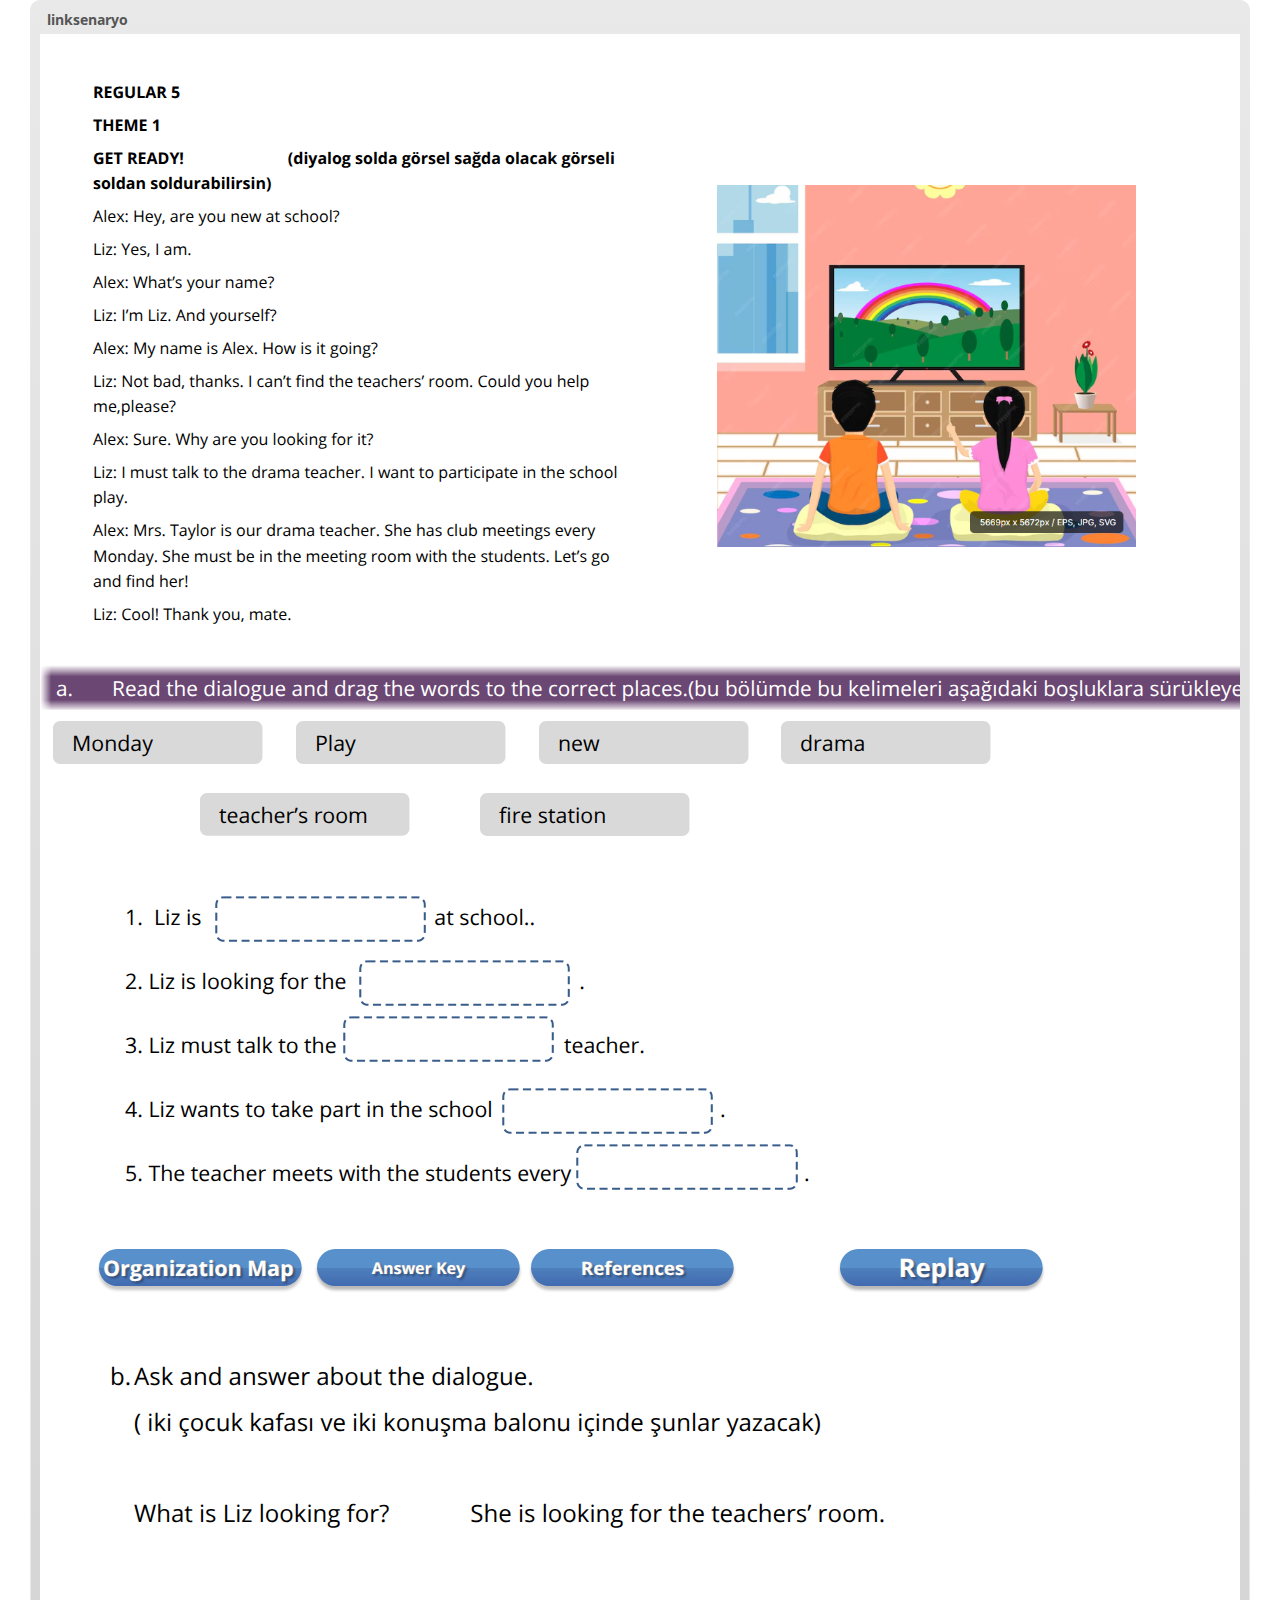
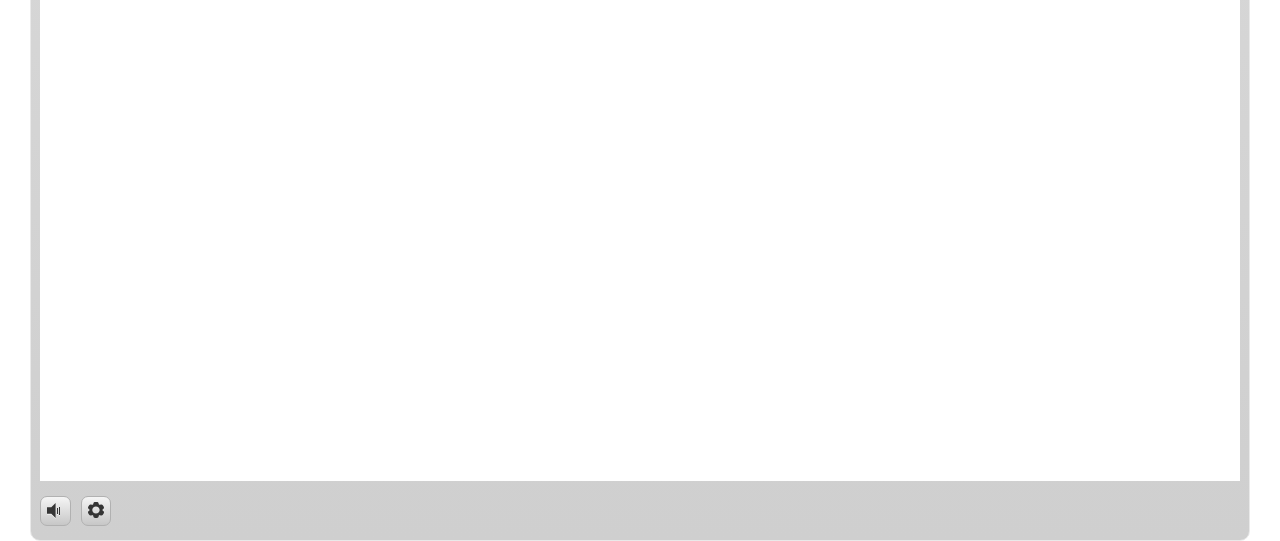
<file: index.html>
<!doctype html>
<html lang="en-US">
<head>
  <meta charset="utf-8">
  <!-- Created using Storyline 3 - http://www.articulate.com  -->
  <!-- version: 3.13.26122.0 -->
  <title>linksenaryo</title>
  <meta http-equiv="x-ua-compatible" content="IE=edge"/>
  <meta name="viewport" content="width=device-width,initial-scale=1,user-scalable=no,shrink-to-fit=no,minimal-ui"/>
  <meta name="apple-mobile-web-app-capable" content="yes"/>
  <style>
    html, body { height: 100%; padding: 0; margin: 0 }
    #app { height: 100%; width: 100%; }
  </style>
  
  <script>window.THREE = { };</script>
</head>
<body style="background: #FFFFFF" class="cs-HTML theme-classic">
  <!-- 360 -->
  <script>!function(e){var i=/iPhone/i,o=/iPod/i,n=/iPad/i,t=/(?=.*\bAndroid\b)(?=.*\bMobile\b)/i,d=/Android/i,s=/(?=.*\bAndroid\b)(?=.*\bSD4930UR\b)/i,b=/(?=.*\bAndroid\b)(?=.*\b(?:KFOT|KFTT|KFJWI|KFJWA|KFSOWI|KFTHWI|KFTHWA|KFAPWI|KFAPWA|KFARWI|KFASWI|KFSAWI|KFSAWA)\b)/i,r=/IEMobile/i,h=/(?=.*\bWindows\b)(?=.*\bARM\b)/i,a=/BlackBerry/i,l=/BB10/i,p=/Opera Mini/i,f=/(CriOS|Chrome)(?=.*\bMobile\b)/i,u=/(?=.*\bFirefox\b)(?=.*\bMobile\b)/i,c=new RegExp("(?:Nexus 7|BNTV250|Kindle Fire|Silk|GT-P1000)","i"),w=function(e,i){return e.test(i)},A=function(e){var A=e||navigator.userAgent,v=A.split("[FBAN");if(void 0!==v[1]&&(A=v[0]),this.apple={phone:w(i,A),ipod:w(o,A),tablet:!w(i,A)&&w(n,A),device:w(i,A)||w(o,A)||w(n,A)},this.amazon={phone:w(s,A),tablet:!w(s,A)&&w(b,A),device:w(s,A)||w(b,A)},this.android={phone:w(s,A)||w(t,A),tablet:!w(s,A)&&!w(t,A)&&(w(b,A)||w(d,A)),device:w(s,A)||w(b,A)||w(t,A)||w(d,A)},this.windows={phone:w(r,A),tablet:w(h,A),device:w(r,A)||w(h,A)},this.other={blackberry:w(a,A),blackberry10:w(l,A),opera:w(p,A),firefox:w(u,A),chrome:w(f,A),device:w(a,A)||w(l,A)||w(p,A)||w(u,A)||w(f,A)},this.seven_inch=w(c,A),this.any=this.apple.device||this.android.device||this.windows.device||this.other.device||this.seven_inch,this.phone=this.apple.phone||this.android.phone||this.windows.phone,this.tablet=this.apple.tablet||this.android.tablet||this.windows.tablet,"undefined"==typeof window)return this},v=function(){var e=new A;return e.Class=A,e};"undefined"!=typeof module&&module.exports&&"undefined"==typeof window?module.exports=A:"undefined"!=typeof module&&module.exports&&"undefined"!=typeof window?module.exports=v():"function"==typeof define&&define.amd?define("isMobile",[],e.isMobile=v()):e.isMobile=v()}(this);
    window.isMobile.apple.tablet = window.isMobile.apple.tablet ||
      (navigator.platform === 'MacIntel' && navigator.maxTouchPoints > 1);
    window.isMobile.apple.device = window.isMobile.apple.device || window.isMobile.apple.tablet;
    window.isMobile.tablet = window.isMobile.tablet || window.isMobile.apple.tablet;
    window.isMobile.any = window.isMobile.any || window.isMobile.apple.tablet;
  </script>

  <div id="focus-sink" tabindex="-1"></div>

  <div id="preso"></div>
  <script>
    window.DS = {};
    window.globals = {
      DATA_PATH_BASE: '',
      HAS_FRAME: true,
      HAS_SLIDE: true,

      lmsPresent: false,
      tinCanPresent: false,
      cmi5Present: false,
      aoSupport: false,
      scale: 'noscale',
      captureRc: false,
      browserSize: 'optimal',
      bgColor: '#FFFFFF',
      features: '',
      themeName: 'classic',
      preloaderColor: '#FFFFFF',
      suppressAnalytics: false,
      productChannel: 'perpetual',
      publishSource: 'storyline',
      aid: '',
      cid: '9cf2c890-a78c-45e4-8aba-92b0deaca521',
      playerVersion: '3.13.26122.0',
      maxIosVideoElements: 10,

      
      parseParams: function(qs) {
        if (window.globals.parsedParams != null) {
          return window.globals.parsedParams;
        }
        qs = (qs || window.location.search.substr(1)).split('+').join(' ');
        var params = {},
            tokens,
            re = /[?&]?([^=]+)=([^&]*)/g;

        while (tokens = re.exec(qs)) {
          params[decodeURIComponent(tokens[1]).trim()] =
            decodeURIComponent(tokens[2]).trim();
        }
        window.globals.parsedParams = params;
        return params;
      }

    };

    (function() {

      var classTypes = [ 'desktop', 'mobile', 'phone', 'tablet' ];

      var addDeviceClasses = function(prefix, testObj) {
        var curr, i;
        for (i = 0; i < classTypes.length; i++) {
          curr = classTypes[i];
          if (testObj[curr]) {
            document.body.classList.add(prefix + curr);
          }
        }
      };

      var params = window.globals.parseParams(),
          isDevicePreview = params.devicepreview === '1',
          isPhoneOverride = params.deviceType === 'phone' || (isDevicePreview && params.phone == '1'),
          isTabletOverride = (params.deviceType === 'tablet' || isDevicePreview) && !isPhoneOverride,
          isMobileOverride = isPhoneOverride || isTabletOverride;

      var deviceView = {
        desktop: !window.isMobile.any && !isMobileOverride,
        mobile: window.isMobile.any || isMobileOverride,
        phone: isPhoneOverride || (window.isMobile.phone && !isTabletOverride),
        tablet: isTabletOverride || window.isMobile.tablet
      };

      window.globals.deviceView = deviceView;
      window.isMobile.desktop = !window.isMobile.any;
      window.isMobile.mobile = window.isMobile.any;

      addDeviceClasses('view-', deviceView);

    })();
  </script>
  
  <script src='story_content/user.js' type=text/javascript></script>
  <div class="slide-loader"></div>

  <script>
    if (window.globals.deviceView.isMobile) { var doc = document, loader = doc.body.querySelector('.slide-loader'); [ 1, 2, 3 ].forEach(function(n) { var d = doc.createElement('div'); d.style.backgroundColor = window.globals.preloaderColor; d.classList.add('mobile-loader-dot'); d.classList.add('dot' + n); loader.appendChild(d); }); }
  </script>

  <div class="mobile-load-title-overlay" style="display: none">
    <div class="mobile-load-title">linksenaryo</div>
  </div>

  <div class="mobile-chrome-warning"></div>

  <script>
    
    if (window.autoSpider && window.vInterfaceObject) {
      document.querySelector('.mobile-load-title-overlay').style.display = 'none';
    }
  </script>

  

  <link rel="stylesheet" href="html5/data/css/output.min.css" data-noprefix/>
</body>
<script src="html5/lib/scripts/bootstrapper.min.js"></script>
</html>
</file>
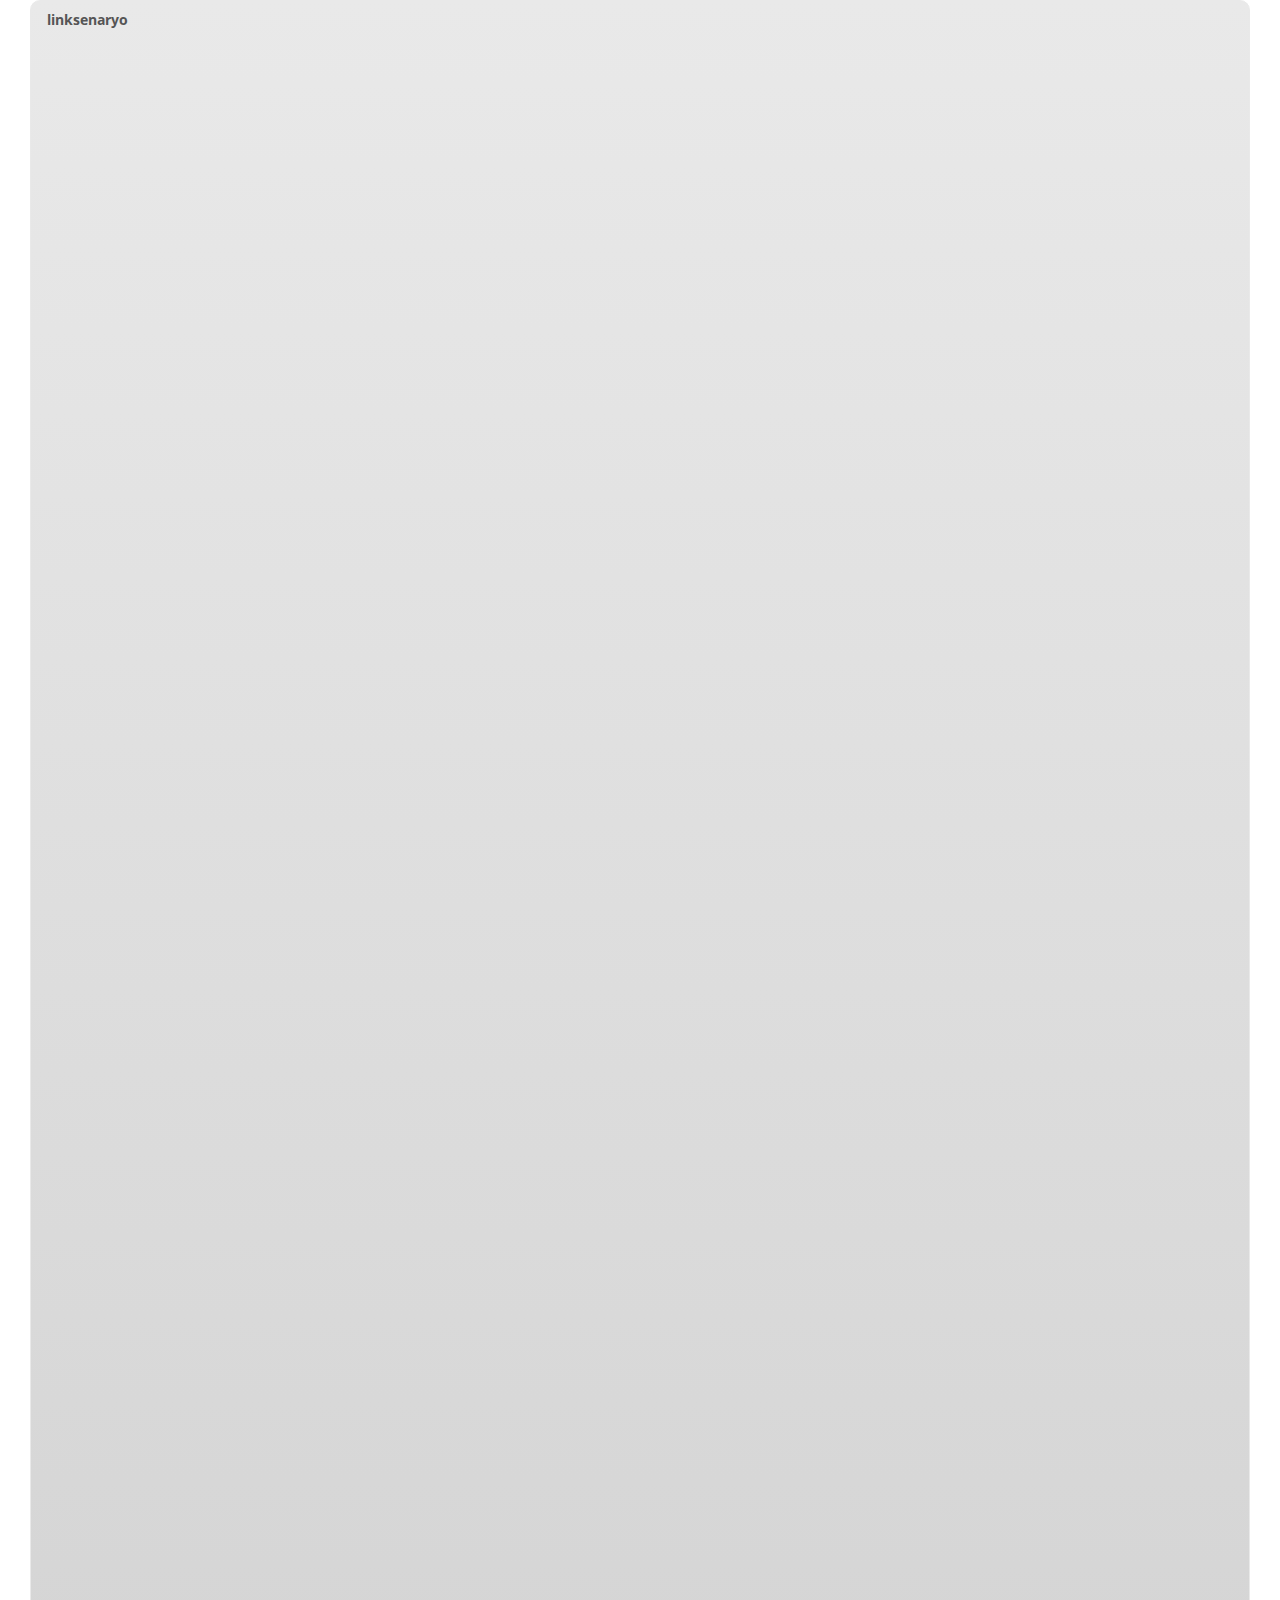
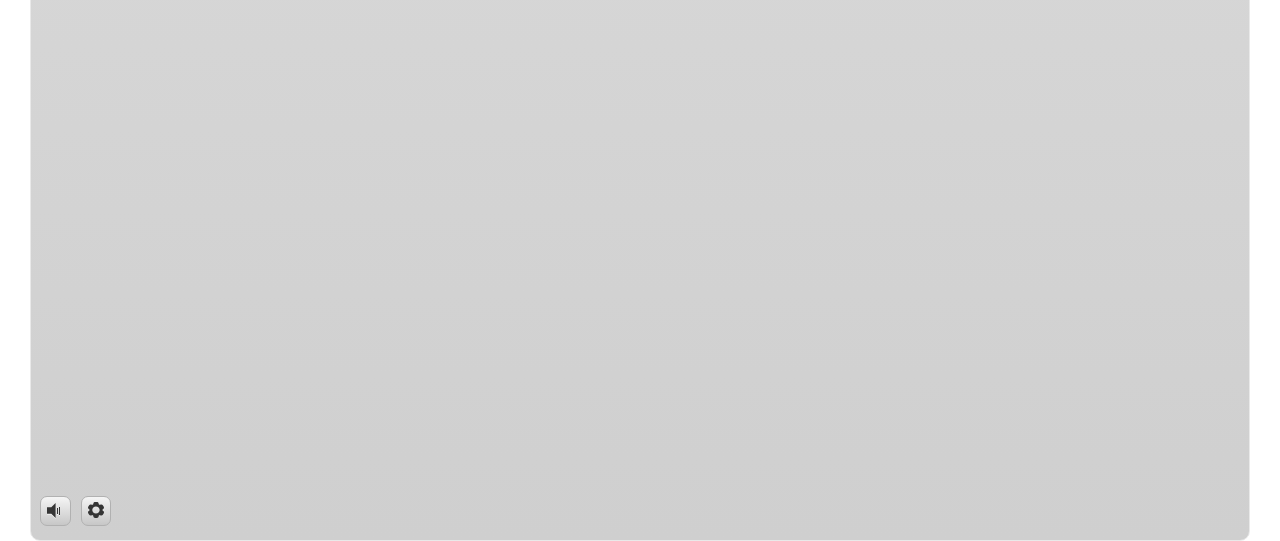
<file: index_lms.html>
<!doctype html>
<html lang="en-US">
<head>
  <meta charset="utf-8">
  <!-- Created using Storyline 3 - http://www.articulate.com  -->
  <!-- version: 3.13.26122.0 -->
  <title>linksenaryo</title>
  <meta http-equiv="x-ua-compatible" content="IE=edge"/>
  <meta name="viewport" content="width=device-width,initial-scale=1,user-scalable=no,shrink-to-fit=no,minimal-ui"/>
  <meta name="apple-mobile-web-app-capable" content="yes"/>
  <style>
    html, body { height: 100%; padding: 0; margin: 0 }
    #app { height: 100%; width: 100%; }
  </style>
  <script src="lms/scormdriver.js" charset="utf-8"></script>
  <script>window.THREE = { };</script>
</head>
<body style="background: #FFFFFF" class="cs-HTML theme-classic">
  <!-- 360 -->
  <script>!function(e){var i=/iPhone/i,o=/iPod/i,n=/iPad/i,t=/(?=.*\bAndroid\b)(?=.*\bMobile\b)/i,d=/Android/i,s=/(?=.*\bAndroid\b)(?=.*\bSD4930UR\b)/i,b=/(?=.*\bAndroid\b)(?=.*\b(?:KFOT|KFTT|KFJWI|KFJWA|KFSOWI|KFTHWI|KFTHWA|KFAPWI|KFAPWA|KFARWI|KFASWI|KFSAWI|KFSAWA)\b)/i,r=/IEMobile/i,h=/(?=.*\bWindows\b)(?=.*\bARM\b)/i,a=/BlackBerry/i,l=/BB10/i,p=/Opera Mini/i,f=/(CriOS|Chrome)(?=.*\bMobile\b)/i,u=/(?=.*\bFirefox\b)(?=.*\bMobile\b)/i,c=new RegExp("(?:Nexus 7|BNTV250|Kindle Fire|Silk|GT-P1000)","i"),w=function(e,i){return e.test(i)},A=function(e){var A=e||navigator.userAgent,v=A.split("[FBAN");if(void 0!==v[1]&&(A=v[0]),this.apple={phone:w(i,A),ipod:w(o,A),tablet:!w(i,A)&&w(n,A),device:w(i,A)||w(o,A)||w(n,A)},this.amazon={phone:w(s,A),tablet:!w(s,A)&&w(b,A),device:w(s,A)||w(b,A)},this.android={phone:w(s,A)||w(t,A),tablet:!w(s,A)&&!w(t,A)&&(w(b,A)||w(d,A)),device:w(s,A)||w(b,A)||w(t,A)||w(d,A)},this.windows={phone:w(r,A),tablet:w(h,A),device:w(r,A)||w(h,A)},this.other={blackberry:w(a,A),blackberry10:w(l,A),opera:w(p,A),firefox:w(u,A),chrome:w(f,A),device:w(a,A)||w(l,A)||w(p,A)||w(u,A)||w(f,A)},this.seven_inch=w(c,A),this.any=this.apple.device||this.android.device||this.windows.device||this.other.device||this.seven_inch,this.phone=this.apple.phone||this.android.phone||this.windows.phone,this.tablet=this.apple.tablet||this.android.tablet||this.windows.tablet,"undefined"==typeof window)return this},v=function(){var e=new A;return e.Class=A,e};"undefined"!=typeof module&&module.exports&&"undefined"==typeof window?module.exports=A:"undefined"!=typeof module&&module.exports&&"undefined"!=typeof window?module.exports=v():"function"==typeof define&&define.amd?define("isMobile",[],e.isMobile=v()):e.isMobile=v()}(this);
    window.isMobile.apple.tablet = window.isMobile.apple.tablet ||
      (navigator.platform === 'MacIntel' && navigator.maxTouchPoints > 1);
    window.isMobile.apple.device = window.isMobile.apple.device || window.isMobile.apple.tablet;
    window.isMobile.tablet = window.isMobile.tablet || window.isMobile.apple.tablet;
    window.isMobile.any = window.isMobile.any || window.isMobile.apple.tablet;
  </script>

  <div id="focus-sink" tabindex="-1"></div>

  <div id="preso"></div>
  <script>
    window.DS = {};
    window.globals = {
      DATA_PATH_BASE: '',
      HAS_FRAME: true,
      HAS_SLIDE: true,

      lmsPresent: true,
      tinCanPresent: false,
      cmi5Present: false,
      aoSupport: false,
      scale: 'noscale',
      captureRc: false,
      browserSize: 'optimal',
      bgColor: '#FFFFFF',
      features: '',
      themeName: 'classic',
      preloaderColor: '#FFFFFF',
      suppressAnalytics: false,
      productChannel: 'perpetual',
      publishSource: 'storyline',
      aid: '',
      cid: '9cf2c890-a78c-45e4-8aba-92b0deaca521',
      playerVersion: '3.13.26122.0',
      maxIosVideoElements: 10,

      
      parseParams: function(qs) {
        if (window.globals.parsedParams != null) {
          return window.globals.parsedParams;
        }
        qs = (qs || window.location.search.substr(1)).split('+').join(' ');
        var params = {},
            tokens,
            re = /[?&]?([^=]+)=([^&]*)/g;

        while (tokens = re.exec(qs)) {
          params[decodeURIComponent(tokens[1]).trim()] =
            decodeURIComponent(tokens[2]).trim();
        }
        window.globals.parsedParams = params;
        return params;
      }

    };

    (function() {

      var classTypes = [ 'desktop', 'mobile', 'phone', 'tablet' ];

      var addDeviceClasses = function(prefix, testObj) {
        var curr, i;
        for (i = 0; i < classTypes.length; i++) {
          curr = classTypes[i];
          if (testObj[curr]) {
            document.body.classList.add(prefix + curr);
          }
        }
      };

      var params = window.globals.parseParams(),
          isDevicePreview = params.devicepreview === '1',
          isPhoneOverride = params.deviceType === 'phone' || (isDevicePreview && params.phone == '1'),
          isTabletOverride = (params.deviceType === 'tablet' || isDevicePreview) && !isPhoneOverride,
          isMobileOverride = isPhoneOverride || isTabletOverride;

      var deviceView = {
        desktop: !window.isMobile.any && !isMobileOverride,
        mobile: window.isMobile.any || isMobileOverride,
        phone: isPhoneOverride || (window.isMobile.phone && !isTabletOverride),
        tablet: isTabletOverride || window.isMobile.tablet
      };

      window.globals.deviceView = deviceView;
      window.isMobile.desktop = !window.isMobile.any;
      window.isMobile.mobile = window.isMobile.any;

      addDeviceClasses('view-', deviceView);

    })();
  </script>
  
  <script src='story_content/user.js' type=text/javascript></script>
  <div class="slide-loader"></div>

  <script>
    if (window.globals.deviceView.isMobile) { var doc = document, loader = doc.body.querySelector('.slide-loader'); [ 1, 2, 3 ].forEach(function(n) { var d = doc.createElement('div'); d.style.backgroundColor = window.globals.preloaderColor; d.classList.add('mobile-loader-dot'); d.classList.add('dot' + n); loader.appendChild(d); }); }
  </script>

  <div class="mobile-load-title-overlay" style="display: none">
    <div class="mobile-load-title">linksenaryo</div>
  </div>

  <div class="mobile-chrome-warning"></div>

  <script>
    
    if (window.autoSpider && window.vInterfaceObject) {
      document.querySelector('.mobile-load-title-overlay').style.display = 'none';
    }
  </script>

  

  <link rel="stylesheet" href="html5/data/css/output.min.css" data-noprefix/>
</body>
<script src="html5/lib/scripts/bootstrapper.min.js"></script>
</html>
</file>
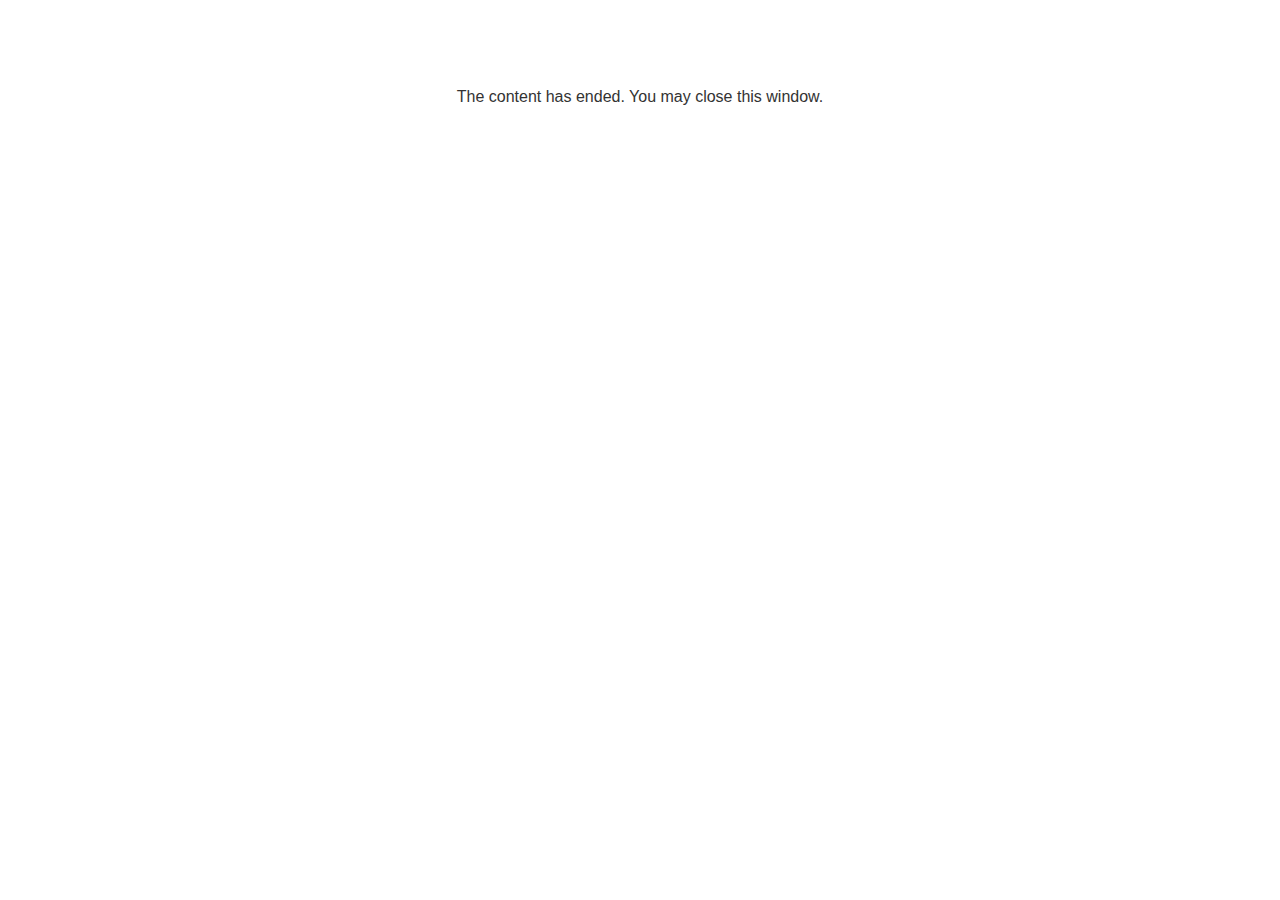
<file: lms/goodbye.html>
<!doctype html>
<html>
<body style="background-color: #ffffff;">

<p role="alert" style="color: #333333;font-family: Open Sans, articulate, tahoma, arial;font-size: medium;text-align: center;">
<br><br><br><br>
The content has ended. You may close this window.
</p>

</body>
</html>
</file>
<file: html5/data/css/output.min.css>
@font-face {
  font-family: 'Open SansBold CharsBold5AA84859';
  src: url('[data-uri]');
  font-style: normal;
  font-weight: normal;
}
@font-face {
  font-family: 'Open Sans Charset1_ 5ti7720F8B5';
  src: url('[data-uri]');
  font-style: normal;
  font-weight: normal;
}
@font-face {
  font-family: 'Open Sans Charset0_v9TY33EDE6F2';
  src: url('[data-uri]');
  font-style: normal;
  font-weight: normal;
}
@font-face {
  font-family: 'Open SansBold CharsBoldE47A47C6';
  src: url('[data-uri]');
  font-style: normal;
  font-weight: normal;
}
.cs-npnxnanbnsnfns00000000101 .cs-infopanel  {
  box-shadow: 0 1px 0 rgba(184, 184, 184, 1);
  background: rgba(255, 255, 255, 1);
}
.cs-npnxnanbnsnfns00000000101 .cs-infopanel .cs-link {
  color: rgba(124, 34, 128, 1);
}
.cs-npnxnanbnsnfns00000000101 .cs-infopanel .cs-link:hover {
  color: rgba(0, 0, 238, 1);
}
.cs-npnxnanbnsnfns00000000101 .cs-infopanel .cs-name {
  color: rgba(68, 68, 68, 1);
}
.cs-npnxnanbnsnfns00000000101 .cs-infopanel .cs-title {
  color: rgba(153, 153, 153, 1);
}
.cs-npnxnanbnsnfns00000000101 .cs-infopanelpopup  {
  box-shadow: 0 1px 0 rgba(184, 184, 184, 1);
  background: linear-gradient(180deg, rgba(233, 233, 233, 1) 0%, rgba(207, 207, 207, 1) 100%);
}
.cs-npnxnanbnsnfns00000000101 .cs-infopanelpopup .cs-link {
  color: rgba(124, 34, 128, 1);
}
.cs-npnxnanbnsnfns00000000101 .cs-infopanelpopup .cs-link:hover {
  color: rgba(0, 0, 238, 1);
}
.cs-npnxnanbnsnfns00000000101 .cs-infopanelpopup .cs-name {
  color: rgba(68, 68, 68, 1);
}
.cs-npnxnanbnsnfns00000000101 .cs-infopanelpopup .cs-bio {
  color: rgba(153, 153, 153, 1);
}
.cs-npnxnanbnsnfns00000000101 .cs-timer  {
  color: rgba(85, 85, 85, 1);
}
.cs-npnxnanbnsnfns00000000101 .cs-duration stop:first-child {
  stop-color: rgba(0, 215, 255, 1);
}
.cs-npnxnanbnsnfns00000000101 .cs-duration stop:last-child {
  stop-color: rgba(0, 171, 255, 1);
}
.cs-npnxnanbnsnfns00000000101 .cs-elapsed stop:first-child {
  stop-color: rgba(254, 227, 71, 1);
}
.cs-npnxnanbnsnfns00000000101 .cs-elapsed stop:last-child {
  stop-color: rgba(252, 204, 42, 1);
}
.cs-npnxnanbnsnfns00000000101 .cs-timer .cs-pie .cs-innerstroke {
  stroke: rgba(199, 199, 199, 1);
}
.cs-npnxnanbnsnfns00000000101 .cs-timer .cs-pie .cs-innerborder {
  stroke: rgba(255, 255, 255, 1);
}
.cs-npnxnanbnsnfns00000000101 .cs-window  {
  box-shadow: 0 8px 5px rgba(0, 0, 0, 0.2);
  border-color: rgba(234, 234, 234, 1);
  background: rgba(243, 243, 243, 1);
  color: rgba(85, 85, 85, 1);
}
.cs-npnxnanbnsnfns00000000101 .cs-window .cs-diva {
  border-color: rgba(247, 247, 247, 1);
}
.cs-npnxnanbnsnfns00000000101 .cs-window .cs-divb {
  border-color: rgba(211, 211, 211, 1);
}
.cs-npnxnanbnsnfns00000000101 .cs-editor .cs-editor-slide {
  color: rgba(85, 85, 85, 1);
}
.cs-npnxnanbnsnfns00000000101 .cs-editor .cs-editor-html {
  color: rgba(68, 68, 68, 1);
}
.cs-npnxnanbnsnfns00000000101 .cs-editor .cs-editor-button {
  text-shadow: 0 1px 0 rgba(240, 240, 240, 1);
  color: rgba(53, 53, 53, 1);
  border-color: rgba(177, 177, 177, 1);
  background: linear-gradient(180deg, rgba(245, 245, 245, 1) 0%, rgba(199, 199, 199, 1) 100%);
}
.cs-npnxnanbnsnfns00000000101 .cs-editor .cs-editor-button:hover {
  background: linear-gradient(180deg, rgba(242, 242, 242, 1) 0%, rgba(175, 175, 175, 1) 100%);
}
.cs-npnxnanbnsnfns00000000101 .cs-editor .cs-editor-button:active {
  background: linear-gradient(180deg, rgba(199, 199, 199, 1) 0%, rgba(244, 244, 244, 1) 100%);
}
.cs-npnxnanbnsnfns00000000101 .cs-listitem  {
  color: rgba(53, 53, 53, 1);
  border-color: rgba(223, 223, 223, 1);
}
.cs-npnxnanbnsnfns00000000101 .cs-listitem.cs-viewed {
  color: rgba(144, 144, 144, 1);
}
.cs-npnxnanbnsnfns00000000101 .cs-listitem.cs-selected {
  color: rgba(53, 53, 53, 1);
  background: rgba(192, 226, 241, 1);
}
.cs-npnxnanbnsnfns00000000101 .cs-listitem.cs-selected:hover {
  background: rgba(192, 226, 241, 1);
}
.cs-npnxnanbnsnfns00000000101 .cs-listitem.cs-selected.hover {
  background: rgba(192, 226, 241, 1);
}
.cs-npnxnanbnsnfns00000000101 .cs-listitem.cs-selected:focus {
  background: rgba(192, 226, 241, 1);
}
.cs-npnxnanbnsnfns00000000101 .cs-listitem .cs-icon-carrot {
  fill: rgba(53, 53, 53, 1);
}
.cs-npnxnanbnsnfns00000000101 .cs-listitem .cs-icon-carrot .cs-shadow {
  fill: rgba(255, 255, 255, 1);
}
.cs-npnxnanbnsnfns00000000101 .cs-listitem:hover {
  background: rgba(230, 230, 230, 1);
}
.cs-npnxnanbnsnfns00000000101 .cs-listitem.hover {
  background: rgba(230, 230, 230, 1);
}
.cs-npnxnanbnsnfns00000000101 .cs-listitem:focus {
  background: rgba(230, 230, 230, 1);
}
.cs-npnxnanbnsnfns00000000101 .cs-glossary  {
  color: rgba(53, 53, 53, 1);
}
.cs-npnxnanbnsnfns00000000101 .cs-glossary .cs-scrolling-panel {
  background: rgba(231, 231, 231, 1);
}
.cs-npnxnanbnsnfns00000000101 .cs-glossary .cs-term.cs-selected .cs-choice-list-trigger {
  color: rgba(53, 53, 53, 1);
  background: rgba(192, 226, 241, 1);
}
.cs-npnxnanbnsnfns00000000101 .cs-glossary .cs-term.cs-selected .cs-choice-list-trigger:focus {
  color: rgba(53, 53, 53, 1);
  background: rgba(192, 226, 241, 1);
}
.cs-npnxnanbnsnfns00000000101 .cs-glossary .cs-term:hover .cs-choice-list-trigger {
  background: rgba(230, 230, 230, 1);
}
.cs-npnxnanbnsnfns00000000101 .cs-glossary .cs-term.hover .cs-choice-list-trigger {
  background: rgba(230, 230, 230, 1);
}
.cs-npnxnanbnsnfns00000000101 .cs-glossary .cs-term .cs-choice-list-trigger:focus {
  background: rgba(230, 230, 230, 1);
}
.cs-npnxnanbnsnfns00000000101 .cs-glossary .cs-diva {
  border-color: rgba(226, 226, 226, 1);
}
.cs-npnxnanbnsnfns00000000101 .cs-glossary .cs-divb {
  border-color: rgba(226, 226, 226, 1);
}
.cs-npnxnanbnsnfns00000000101 .cs-glossary .cs-divc {
  border-color: rgba(250, 250, 250, 1);
}
.cs-npnxnanbnsnfns00000000101 .cs-glossary .cs-heading {
  color: rgba(68, 68, 68, 1);
}
.cs-npnxnanbnsnfns00000000101 .cs-resource .cs-separator {
  border-color: rgba(224, 224, 224, 1);
}
.cs-npnxnanbnsnfns00000000101 .cs-outline  {
  color: rgba(68, 68, 68, 1);
}
.cs-npnxnanbnsnfns00000000101 .cs-outline .cs-diva {
  border-color: rgba(198, 198, 198, 1);
}
.cs-npnxnanbnsnfns00000000101 .cs-outline .cs-divb {
  border-color: rgba(249, 249, 249, 1);
}
.cs-npnxnanbnsnfns00000000101 .cs-outline .cs-divc {
  border-color: rgba(225, 225, 225, 1);
}
.cs-npnxnanbnsnfns00000000101 .cs-outline .cs-search-filter:hover {
  color: rgba(0, 0, 238, 1);
}
.cs-npnxnanbnsnfns00000000101 .cs-outline .cs-search-filter.hover {
  color: rgba(0, 0, 238, 1);
}
.cs-npnxnanbnsnfns00000000101 .cs-transcript  {
  color: rgba(68, 68, 68, 1);
}
.cs-npnxnanbnsnfns00000000101 .cs-transcript .cs-div {
  border-color: rgba(225, 225, 225, 1);
}
.cs-npnxnanbnsnfns00000000101 .cs-tabs:not(.topmenu-item) {
  color: rgba(85, 85, 85, 1);
}
.cs-npnxnanbnsnfns00000000101 .cs-tabs .cs-inner-button:not(.topmenu-item) {
  text-shadow: 0 1px 0 rgba(240, 240, 240, 1);
}
.cs-npnxnanbnsnfns00000000101 .cs-tabs:hover:not(.topmenu-item) {
  color: rgba(51, 51, 51, 1);
}
.cs-npnxnanbnsnfns00000000101 .cs-tabs.cs-selected {
  background: rgba(243, 243, 243, 1);
  color: rgba(51, 51, 51, 1);
}
.cs-npnxnanbnsnfns00000000101 .cs-seekcontrol  {
  background: linear-gradient(180deg, rgba(245, 245, 245, 1) 0%, rgba(199, 199, 199, 1) 100%);
  border-color: rgba(177, 177, 177, 1);
}
.cs-npnxnanbnsnfns00000000101 .cs-seekcontrol .cs-button:hover .cs-icon {
  fill: rgba(85, 85, 85, 1);
}
.cs-npnxnanbnsnfns00000000101 .cs-seekcontrol .cs-button.hover .cs-icon {
  fill: rgba(85, 85, 85, 1);
}
.cs-npnxnanbnsnfns00000000101 .cs-seekcontrol .cs-button .cs-icon-shadow {
  fill: rgba(240, 240, 240, 1);
}
.cs-npnxnanbnsnfns00000000101 .cs-seekcontrol .cs-button .cs-icon {
  fill: rgba(45, 45, 45, 1);
}
.cs-npnxnanbnsnfns00000000101 .cs-seekcontrol .cs-seek .cs-fill {
  background: rgba(255, 255, 255, 1);
}
.cs-npnxnanbnsnfns00000000101 .cs-seekcontrol .cs-seek {
  background: rgba(231, 231, 231, 1);
  border-color: rgba(184, 184, 184, 1);
}
.cs-npnxnanbnsnfns00000000101 .cs-searchinput .cs-input {
  color: rgba(138, 138, 138, 1);
  border-color: rgba(173, 173, 173, 1);
  background: rgba(223, 223, 223, 1);
}
.cs-npnxnanbnsnfns00000000101 .cs-searchinput .cs-input:focus {
  color: rgba(51, 51, 51, 1);
  background: rgba(250, 250, 250, 1);
}
.cs-npnxnanbnsnfns00000000101 .cs-searchinput .cs-input:hover {
  box-shadow: inset 0 0 1px 0 rgba(107, 248, 255, 1);
}
.cs-npnxnanbnsnfns00000000101 .cs-searchinput .cs-input.hover {
  box-shadow: inset 0 0 1px 0 rgba(107, 248, 255, 1);
}
.cs-npnxnanbnsnfns00000000101 .cs-searchinput .cs-button .cs-icon {
  fill: rgba(138, 138, 138, 1);
}
.cs-npnxnanbnsnfns00000000101 .cs-searchinput .cs-button:hover {
  fill: linear-gradient(180deg, rgba(245, 245, 245, 1) 0%, rgba(199, 199, 199, 1) 100%);
}
.cs-npnxnanbnsnfns00000000101 .cs-searchinput .cs-button.hover {
  fill: linear-gradient(180deg, rgba(245, 245, 245, 1) 0%, rgba(199, 199, 199, 1) 100%);
}
.cs-npnxnanbnsnfns00000000101 .cs-menu  {
  box-shadow: 0 1px 0 rgba(184, 184, 184, 1);
  background: rgba(243, 243, 243, 1);
}
.cs-npnxnanbnsnfns00000000101 .cs-topmenu-item.active .cs-tab {
  background: rgba(243, 243, 243, 1);
}
.cs-npnxnanbnsnfns00000000101 .cs-logo  {
  box-shadow: 0 1px 0 rgba(184, 184, 184, 1);
  background: rgba(255, 255, 255, 1);
}
.cs-npnxnanbnsnfns00000000101 .cs-checkbox  {
  color: rgba(68, 68, 68, 1);
}
.cs-npnxnanbnsnfns00000000101 .cs-checkbox:hover {
  border-color: rgba(107, 248, 255, 1);
}
.cs-npnxnanbnsnfns00000000101 .cs-checkbox.hover {
  border-color: rgba(107, 248, 255, 1);
}
.cs-npnxnanbnsnfns00000000101 .cs-checkbox .cs-box {
  color: rgba(255, 255, 255, 1);
  border-color: rgba(184, 184, 184, 1);
}
.cs-npnxnanbnsnfns00000000101 .cs-checkbox .cs-box:checked::after {
  color: rgba(51, 204, 0, 1);
}
.cs-npnxnanbnsnfns00000000101 .cs-checkbox .cs-box.checked.after {
  color: rgba(51, 204, 0, 1);
}
.cs-npnxnanbnsnfns00000000101 .cs-button  {
  text-shadow: 0 1px 0 rgba(240, 240, 240, 1);
  color: rgba(53, 53, 53, 1);
  border-color: rgba(177, 177, 177, 1);
  background: linear-gradient(180deg, rgba(245, 245, 245, 1) 0%, rgba(199, 199, 199, 1) 100%);
  box-shadow: 0 1px 0 rgba(207, 207, 207, 1);
}
.cs-npnxnanbnsnfns00000000101 .cs-button .cs-icon {
  fill: rgba(53, 53, 53, 1);
}
.cs-npnxnanbnsnfns00000000101 .cs-button .cs-icon-shadow {
  fill: rgba(240, 240, 240, 1);
}
.cs-npnxnanbnsnfns00000000101 .cs-button:hover {
  background: linear-gradient(180deg, rgba(242, 242, 242, 1) 0%, rgba(175, 175, 175, 1) 100%);
}
.cs-npnxnanbnsnfns00000000101 .cs-button.hover {
  background: linear-gradient(180deg, rgba(242, 242, 242, 1) 0%, rgba(175, 175, 175, 1) 100%);
}
.cs-npnxnanbnsnfns00000000101 .cs-button:active {
  background: linear-gradient(180deg, rgba(199, 199, 199, 1) 0%, rgba(244, 244, 244, 1) 100%);
}
.cs-npnxnanbnsnfns00000000101 .cs-button.cs-disabled:hover {
  background: linear-gradient(180deg, rgba(245, 245, 245, 1) 0%, rgba(199, 199, 199, 1) 100%);
}
.cs-npnxnanbnsnfns00000000101 .cs-button.cs-disabled.hover {
  background: linear-gradient(180deg, rgba(245, 245, 245, 1) 0%, rgba(199, 199, 199, 1) 100%);
}
.cs-npnxnanbnsnfns00000000101 .cs-button.cs-disabled:active {
  background: linear-gradient(180deg, rgba(245, 245, 245, 1) 0%, rgba(199, 199, 199, 1) 100%);
}
.cs-npnxnanbnsnfns00000000101 .cs-button.cs-volume:hover {
  background: linear-gradient(180deg, rgba(245, 245, 245, 1) 0%, rgba(199, 199, 199, 1) 100%);
}
.cs-npnxnanbnsnfns00000000101 .cs-button.cs-volume.hover {
  background: linear-gradient(180deg, rgba(245, 245, 245, 1) 0%, rgba(199, 199, 199, 1) 100%);
}
.cs-npnxnanbnsnfns00000000101 .cs-button.cs-volume:active {
  background: linear-gradient(180deg, rgba(245, 245, 245, 1) 0%, rgba(199, 199, 199, 1) 100%);
}
.cs-npnxnanbnsnfns00000000101.cs-base  {
  color: rgba(85, 85, 85, 1);
  border-color: rgba(233, 233, 233, 1);
  background: linear-gradient(180deg, rgba(233, 233, 233, 1) 0%, rgba(207, 207, 207, 1) 100%);
}
.cs-npnxnanbnsnfns00000000101.cs-base .cs-separator .cs-diva {
  background: rgba(211, 211, 211, 1);
}
.cs-npnxnanbnsnfns00000000101.cs-base .cs-separator .cs-divb {
  background: rgba(247, 247, 247, 1);
}
.cs-npnxnanbnsnfns00000000101.cs-base .cs-topmenu-item.active .cs-tab {
  border-color: rgba(211, 211, 211, 1);
}
.cs-npnxnanbnsnfns00000000101.cs-base .cs-topmenu-item.active .cs-panel {
  border-color: rgba(211, 211, 211, 1);
}
.cs-npnxnanbnsnfns00000000101.cs-base .cs-left {
  background: linear-gradient(180deg, rgba(219, 219, 219, 1) 0%, rgba(195, 195, 195, 1) 100%);
}
.cs-npnxnanbnsnfns00000000101.cs-base .cs-area-primary .cs-slide-container {
  background: linear-gradient(180deg, rgba(233, 233, 233, 1) 0%, rgba(207, 207, 207, 1) 100%);
}
.cs-npnxnanbnsnfns00000000101 .cs-volume::-moz-range-thumb {
  border-color: rgba(165, 165, 165, 1);
  box-shadow: inset 0 0 1px 0 rgba(212, 212, 212, 1);
  background: rgba(200, 200, 200, 1);
}
.cs-npnxnanbnsnfns00000000101 .cs-volume::-ms-thumb {
  border-color: rgba(165, 165, 165, 1);
  box-shadow: inset 0 0 1px 0 rgba(212, 212, 212, 1);
  background: rgba(200, 200, 200, 1);
}
.cs-npnxnanbnsnfns00000000101 .cs-volume::-webkit-slider-thumb {
  border-color: rgba(165, 165, 165, 1);
  box-shadow: inset 0 0 1px 0 rgba(212, 212, 212, 1);
  background: rgba(200, 200, 200, 1);
}
.cs-npnxnanbnsnfns00000000101 .cs-volume::-moz-range-track {
  border-color: rgba(242, 242, 242, 1);
  background: linear-gradient(180deg, rgba(188, 188, 188, 1) 0%, rgba(188, 188, 188, 1) 50.196%, rgba(195, 195, 195, 1) 100%);
}
.cs-npnxnanbnsnfns00000000101 .cs-volume::-ms-track {
  border-color: rgba(242, 242, 242, 1);
  background: linear-gradient(180deg, rgba(188, 188, 188, 1) 0%, rgba(188, 188, 188, 1) 50.196%, rgba(195, 195, 195, 1) 100%);
}
.cs-npnxnanbnsnfns00000000101 .cs-volume::-webkit-slider-runnable-track {
  border-color: rgba(242, 242, 242, 1);
  background: linear-gradient(180deg, rgba(188, 188, 188, 1) 0%, rgba(188, 188, 188, 1) 50.196%, rgba(195, 195, 195, 1) 100%);
}
body.show-focus .tab-focus-box {
  border-color: rgba(255, 255, 0, 1);
}
.skipnav {
  border-color: rgba(255, 255, 0, 1);
}
.fn-npnxnanbsnfns00001100101 {
  font-family: 'Open SansD6FFC9F9';
  -webkit-font-variant-ligatures: no-common-ligatures;
  font-variant-ligatures: no-common-ligatures;
}
.fn-pxabnsnfns00001100101 {
  font-family: 'Open SansD6FFC9F9';
  -webkit-font-variant-ligatures: no-common-ligatures;
  font-variant-ligatures: no-common-ligatures;
}
.fn-npxnabnsnfns00001100101 {
  font-family: 'Open SansD6FFC9F9';
  -webkit-font-variant-ligatures: no-common-ligatures;
  font-variant-ligatures: no-common-ligatures;
}
.fn-npnxnanbnsnfns00001100101 {
  font-family: 'Open SansD6FFC9F9';
  -webkit-font-variant-ligatures: no-common-ligatures;
  font-variant-ligatures: no-common-ligatures;
}
.fn-pxabnsnfns00001100100 {
  font-family: 'Open SansD6FFC9F9';
  -webkit-font-variant-ligatures: no-common-ligatures;
  font-variant-ligatures: no-common-ligatures;
}
.fn-npnxnanbnsnfns00000000101 {
  font-family: 'Open SansD6FFC9F9';
  -webkit-font-variant-ligatures: no-common-ligatures;
  font-variant-ligatures: no-common-ligatures;
}
.fn-pxabnsnfns00000000101 {
  font-family: 'Open SansD6FFC9F9';
  -webkit-font-variant-ligatures: no-common-ligatures;
  font-variant-ligatures: no-common-ligatures;
}
@font-face {
  font-family: 'Open SansD6FFC9F9';
  src: url('[data-uri]');
  font-style: normal;
  font-weight: bold;
}
@font-face {
  font-family: 'Open SansD6FFC9F9';
  src: url('[data-uri]');
  font-style: normal;
  font-weight: normal;
}
.cs-InvalidPromptSlide .cs-602SrFyQ8o4-InvalidPromptSlide-btn0 {
  color: rgba(53, 53, 53, 1);
  border-color: rgba(177, 177, 177, 1);
  background: linear-gradient(180deg, rgba(245, 245, 245, 1) 0%, rgba(199, 199, 199, 1) 100%);
  text-shadow: 0 1px 0 rgba(240, 240, 240, 1);
}
.cs-InvalidPromptSlide .cs-602SrFyQ8o4-InvalidPromptSlide-btn0 .cs-html {
  color: rgba(68, 68, 68, 1);
}
.cs-InvalidPromptSlide .cs-602SrFyQ8o4-InvalidPromptSlide-btn0 .cs-slide {
  border-color: rgba(85, 85, 85, 1);
}
.cs-InvalidPromptSlide .cs-602SrFyQ8o4-InvalidPromptSlide-btn0:hover {
  background: linear-gradient(180deg, rgba(242, 242, 242, 1) 0%, rgba(175, 175, 175, 1) 100%);
}
.cs-InvalidPromptSlide .cs-602SrFyQ8o4-InvalidPromptSlide-btn0:active {
  background: linear-gradient(180deg, rgba(199, 199, 199, 1) 0%, rgba(244, 244, 244, 1) 100%);
}
.cs-PrintPromptSlide .cs-602SrFyQ8o4-PrintPromptSlide-btn0 {
  color: rgba(53, 53, 53, 1);
  border-color: rgba(177, 177, 177, 1);
  background: linear-gradient(180deg, rgba(245, 245, 245, 1) 0%, rgba(199, 199, 199, 1) 100%);
  text-shadow: 0 1px 0 rgba(240, 240, 240, 1);
}
.cs-PrintPromptSlide .cs-602SrFyQ8o4-PrintPromptSlide-btn0 .cs-html {
  color: rgba(68, 68, 68, 1);
}
.cs-PrintPromptSlide .cs-602SrFyQ8o4-PrintPromptSlide-btn0 .cs-slide {
  border-color: rgba(85, 85, 85, 1);
}
.cs-PrintPromptSlide .cs-602SrFyQ8o4-PrintPromptSlide-btn0:hover {
  background: linear-gradient(180deg, rgba(242, 242, 242, 1) 0%, rgba(175, 175, 175, 1) 100%);
}
.cs-PrintPromptSlide .cs-602SrFyQ8o4-PrintPromptSlide-btn0:active {
  background: linear-gradient(180deg, rgba(199, 199, 199, 1) 0%, rgba(244, 244, 244, 1) 100%);
}
.cs-ScrollPromptSlide .cs-602SrFyQ8o4-ScrollPromptSlide-btn0 {
  color: rgba(53, 53, 53, 1);
  border-color: rgba(177, 177, 177, 1);
  background: linear-gradient(180deg, rgba(245, 245, 245, 1) 0%, rgba(199, 199, 199, 1) 100%);
  text-shadow: 0 1px 0 rgba(240, 240, 240, 1);
}
.cs-ScrollPromptSlide .cs-602SrFyQ8o4-ScrollPromptSlide-btn0 .cs-html {
  color: rgba(68, 68, 68, 1);
}
.cs-ScrollPromptSlide .cs-602SrFyQ8o4-ScrollPromptSlide-btn0 .cs-slide {
  border-color: rgba(85, 85, 85, 1);
}
.cs-ScrollPromptSlide .cs-602SrFyQ8o4-ScrollPromptSlide-btn0:hover {
  background: linear-gradient(180deg, rgba(242, 242, 242, 1) 0%, rgba(175, 175, 175, 1) 100%);
}
.cs-ScrollPromptSlide .cs-602SrFyQ8o4-ScrollPromptSlide-btn0:active {
  background: linear-gradient(180deg, rgba(199, 199, 199, 1) 0%, rgba(244, 244, 244, 1) 100%);
}
.cs-ResumePromptSlide .cs-602SrFyQ8o4-ResumePromptSlide-btn0 {
  color: rgba(53, 53, 53, 1);
  border-color: rgba(177, 177, 177, 1);
  background: linear-gradient(180deg, rgba(245, 245, 245, 1) 0%, rgba(199, 199, 199, 1) 100%);
  text-shadow: 0 1px 0 rgba(240, 240, 240, 1);
}
.cs-ResumePromptSlide .cs-602SrFyQ8o4-ResumePromptSlide-btn0 .cs-html {
  color: rgba(68, 68, 68, 1);
}
.cs-ResumePromptSlide .cs-602SrFyQ8o4-ResumePromptSlide-btn0 .cs-slide {
  border-color: rgba(85, 85, 85, 1);
}
.cs-ResumePromptSlide .cs-602SrFyQ8o4-ResumePromptSlide-btn0:hover {
  background: linear-gradient(180deg, rgba(242, 242, 242, 1) 0%, rgba(175, 175, 175, 1) 100%);
}
.cs-ResumePromptSlide .cs-602SrFyQ8o4-ResumePromptSlide-btn0:active {
  background: linear-gradient(180deg, rgba(199, 199, 199, 1) 0%, rgba(244, 244, 244, 1) 100%);
}
.cs-ResumePromptSlide .cs-602SrFyQ8o4-ResumePromptSlide-btn1 {
  color: rgba(53, 53, 53, 1);
  border-color: rgba(177, 177, 177, 1);
  background: linear-gradient(180deg, rgba(245, 245, 245, 1) 0%, rgba(199, 199, 199, 1) 100%);
  text-shadow: 0 1px 0 rgba(240, 240, 240, 1);
}
.cs-ResumePromptSlide .cs-602SrFyQ8o4-ResumePromptSlide-btn1 .cs-html {
  color: rgba(68, 68, 68, 1);
}
.cs-ResumePromptSlide .cs-602SrFyQ8o4-ResumePromptSlide-btn1 .cs-slide {
  border-color: rgba(85, 85, 85, 1);
}
.cs-ResumePromptSlide .cs-602SrFyQ8o4-ResumePromptSlide-btn1:hover {
  background: linear-gradient(180deg, rgba(242, 242, 242, 1) 0%, rgba(175, 175, 175, 1) 100%);
}
.cs-ResumePromptSlide .cs-602SrFyQ8o4-ResumePromptSlide-btn1:active {
  background: linear-gradient(180deg, rgba(199, 199, 199, 1) 0%, rgba(244, 244, 244, 1) 100%);
}
.cs-ExternalInterfaceErrorSlide .cs-buttonOK {
  color: rgba(53, 53, 53, 1);
  border-color: rgba(177, 177, 177, 1);
  background: linear-gradient(180deg, rgba(245, 245, 245, 1) 0%, rgba(199, 199, 199, 1) 100%);
  text-shadow: 0 1px 0 rgba(240, 240, 240, 1);
}
.cs-ExternalInterfaceErrorSlide .cs-buttonOK .cs-html {
  color: rgba(68, 68, 68, 1);
}
.cs-ExternalInterfaceErrorSlide .cs-buttonOK .cs-slide {
  border-color: rgba(85, 85, 85, 1);
}
.cs-ExternalInterfaceErrorSlide .cs-buttonOK:hover {
  background: linear-gradient(180deg, rgba(242, 242, 242, 1) 0%, rgba(175, 175, 175, 1) 100%);
}
.cs-ExternalInterfaceErrorSlide .cs-buttonOK:active {
  background: linear-gradient(180deg, rgba(199, 199, 199, 1) 0%, rgba(244, 244, 244, 1) 100%);
}
</file>
